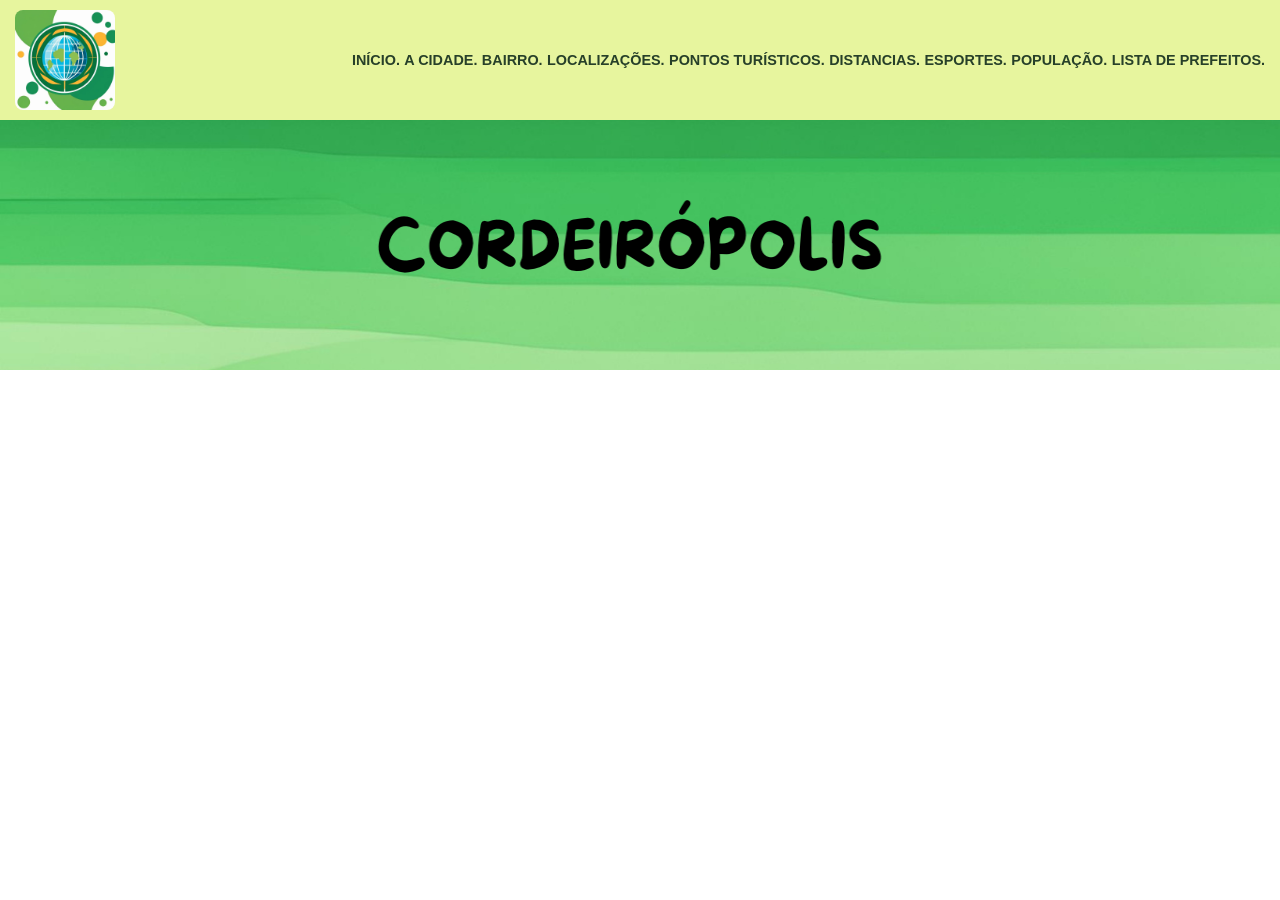
<file: site-cordeiropolis-main/index.html>
<!DOCTYPE html>
<html lang="en">

<head>
    <meta charset="UTF-8">
    <meta name="viewport" content="width=device-width, initial-scale=1.0">
    <title> Site de Cordeirópolis</title>
    <link rel="stylesheet" href="css/style.css">
</head>

<body>

  <header>
    <nav>
        <img src="imagens/logo do site.webp" alt=" logo da cidade">
        <span>
            <a href="index.html"> Início.</a>
            <a href="a-cidade.html"> A cidade.</a>
            <a href="bairros.html"> Bairro.</a>
            <a href="localizacao.html"> Localizações.</a>
            <a href="pontos-turisticos.html"> Pontos Turísticos.</a>
            <a href="distancias.html"> Distancias.</a>
            <a href="esportes.html"> Esportes.</a>
            <a href="populacao.html"> População.</a>
            <a href="lista-de-prefeitos.html"> Lista de Prefeitos.</a>
        </span>
    </nav>
    
   
</header>
<section class="imagem_destaque">
  <img src="imagens/CORDEIRÓPOLIS.png" alt=" imagem principal">
</section>






</body>

</html>
</file>
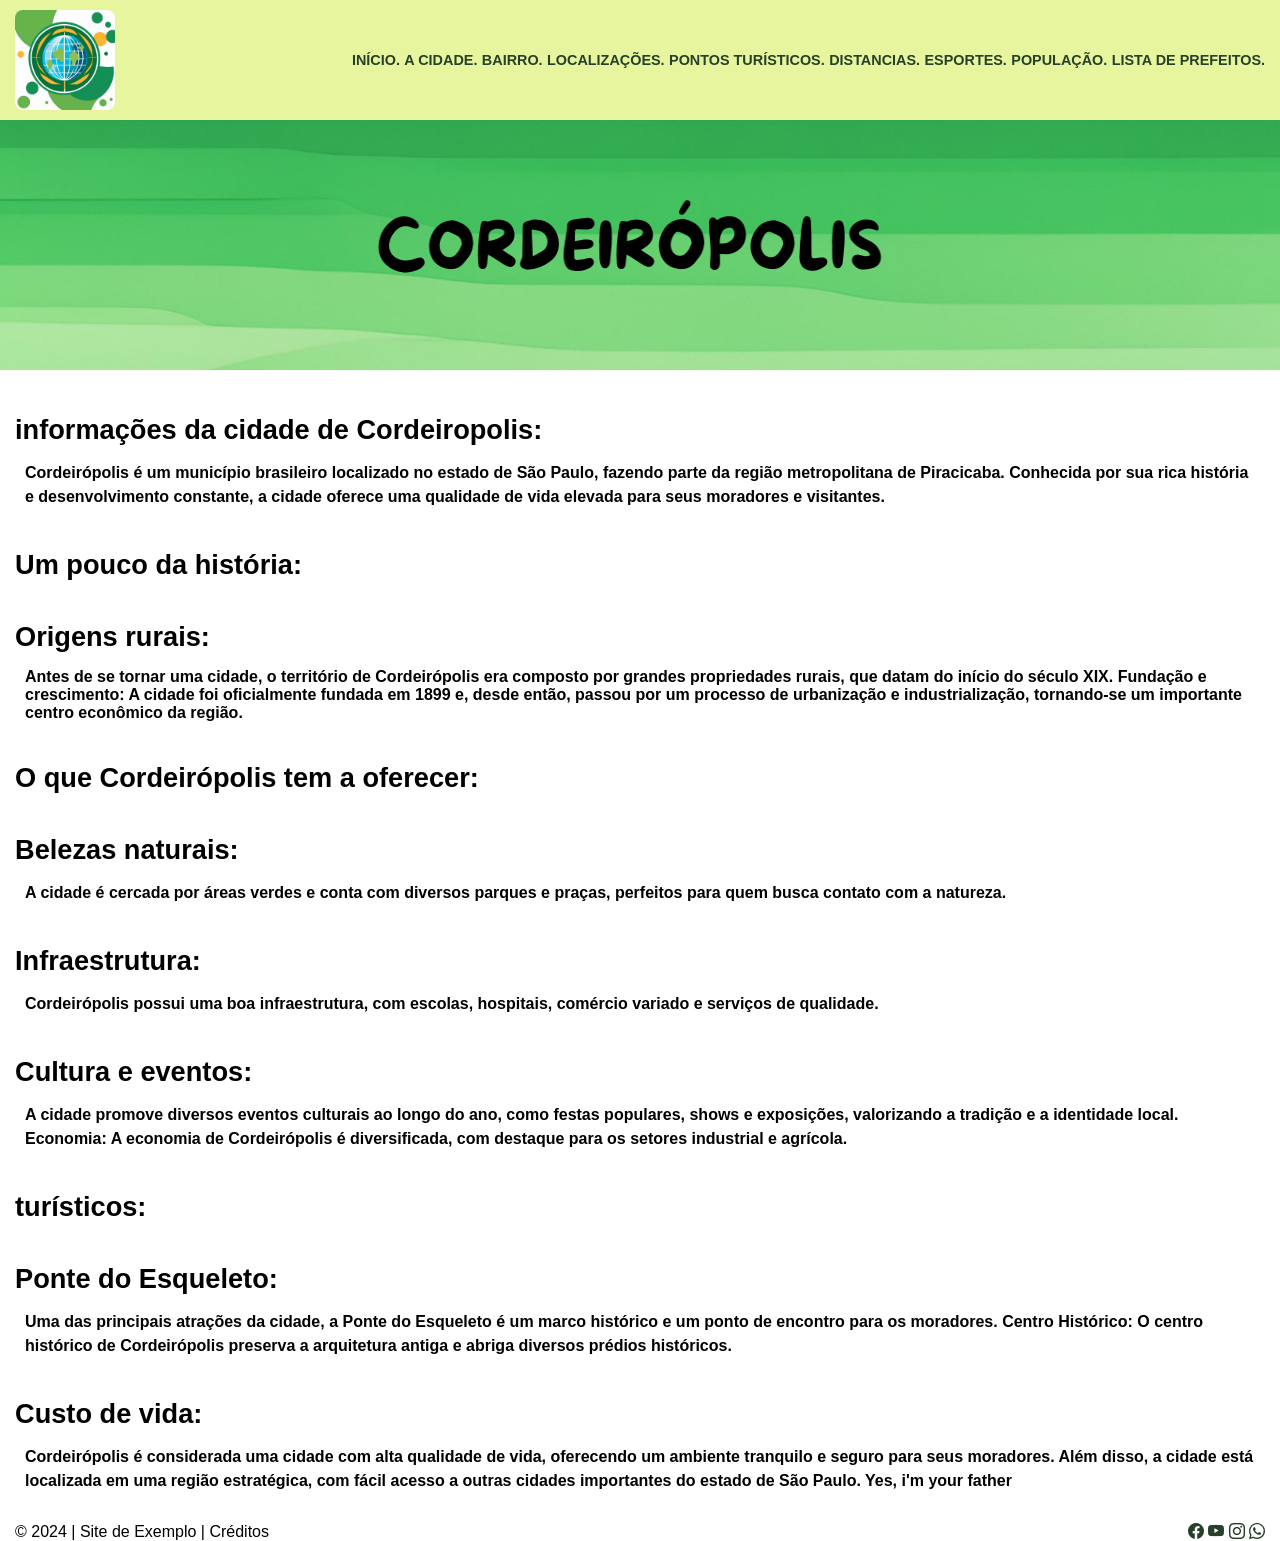
<file: a-cidade.html>
<!DOCTYPE html>
<html lang="en">

<head>
    <meta charset="UTF-8">
    <meta name="viewport" content="width=device-width, initial-scale=1.0">
    <title> Site de Cordeirópolis</title>
    <link rel="stylesheet" href="css/style.css">
</head>


<body>
    <header>
        <nav>
            <img src="imagens/logo do site.webp" alt=" logo da cidade">
            <span>
                <a href="index.html"> Início.</a>
                <a href="a-cidade.html"> A cidade.</a>
                <a href="bairros.html"> Bairro.</a>
                <a href="localizacao.html"> Localizações.</a>
                <a href="pontos-turisticos.html"> Pontos Turísticos.</a>
                <a href="distancias.html"> Distancias.</a>
                <a href="esportes.html"> Esportes.</a>
                <a href="populacao.html"> População.</a>
                <a href="lista-de-prefeitos.html"> Lista de Prefeitos.</a>
            </span>
        </nav>
    </header>

    <section class="imagem_destaque">
        <img src="imagens/CORDEIRÓPOLIS.png" alt=" imagem principal">
    </section>

    <section>

    <main>
        <div class="imformações_da_cidade">
            <div>
                <h2> informações da cidade de Cordeiropolis:</h2>
                <h3><p>Cordeirópolis é um município brasileiro localizado no estado de São Paulo, fazendo parte da região
                    metropolitana de Piracicaba. Conhecida por sua rica história e desenvolvimento constante, a cidade
                    oferece uma qualidade de vida elevada para seus moradores e visitantes.</h3>

                    <h2>Um pouco da história:</h2>

                    <h2>Origens rurais:</h2> 
                    <h3>Antes de se tornar uma cidade, o território de Cordeirópolis era composto por
                    grandes propriedades rurais, que datam do início do século XIX.
                    Fundação e crescimento: A cidade foi oficialmente fundada em 1899 e, desde então, passou por um
                    processo de urbanização e industrialização, tornando-se um importante centro econômico da região.</h3>
                    
                    <h2>O que Cordeirópolis tem a oferecer:</h2>

                    <h2>Belezas naturais:</h2> 
                    <h3><p>A cidade é cercada por áreas verdes e conta com diversos parques e praças,
                    perfeitos para quem busca contato com a natureza.</p></h3>
                    
                    
                    <h2>Infraestrutura:</h2> 
                    <h3><p>Cordeirópolis possui uma boa infraestrutura, com escolas, hospitais, comércio
                    variado e serviços de qualidade.</p></h3>
                    
                    <h2>Cultura e eventos:</h2> 
                    
                    <h3><p>A cidade promove diversos eventos culturais ao longo do ano, como festas
                    populares, shows e exposições, valorizando a tradição e a identidade local.
                    Economia: A economia de Cordeirópolis é diversificada, com destaque para os setores industrial e
                    agrícola.</p></h3>
                    
                    <h2> turísticos:</h2>

                    <h2>Ponte do Esqueleto:</h2> 
                    <h3><p>Uma das principais atrações da cidade, a Ponte do Esqueleto é um marco histórico
                    e um ponto de encontro para os moradores.
                    Centro Histórico: O centro histórico de Cordeirópolis preserva a arquitetura antiga e abriga
                    diversos prédios históricos.</p></h3>
                    
                    <h2>Custo de vida:</h2>

                    <h3><p>Cordeirópolis é considerada uma cidade com alta qualidade de vida, oferecendo um ambiente tranquilo
                    e seguro para seus moradores. Além disso, a cidade está localizada em uma região estratégica, com
                    fácil acesso a outras cidades importantes do estado de São Paulo. Yes, i'm your father</p></h3>
            </div>

        </div>


    </main>


    <footer>
        <div>
            &copy; 2024 | Site de Exemplo | Créditos
        </div>
        <div>
            <a href="https://facebook.com" target="_blank"><i class="bi bi-facebook"></i></a>
            <a href="http://youtube.com" target="_blank"><i class="bi bi-youtube"></i></a>
            <a href="https://instagram.com" target="_blank"><i class="bi bi-instagram"></i></a>
            <a href="https://whatsapp.com" target="_blank"><i class="bi bi-whatsapp"></i></a>
        </div>
    </footer>


</body>

</html>
</file>
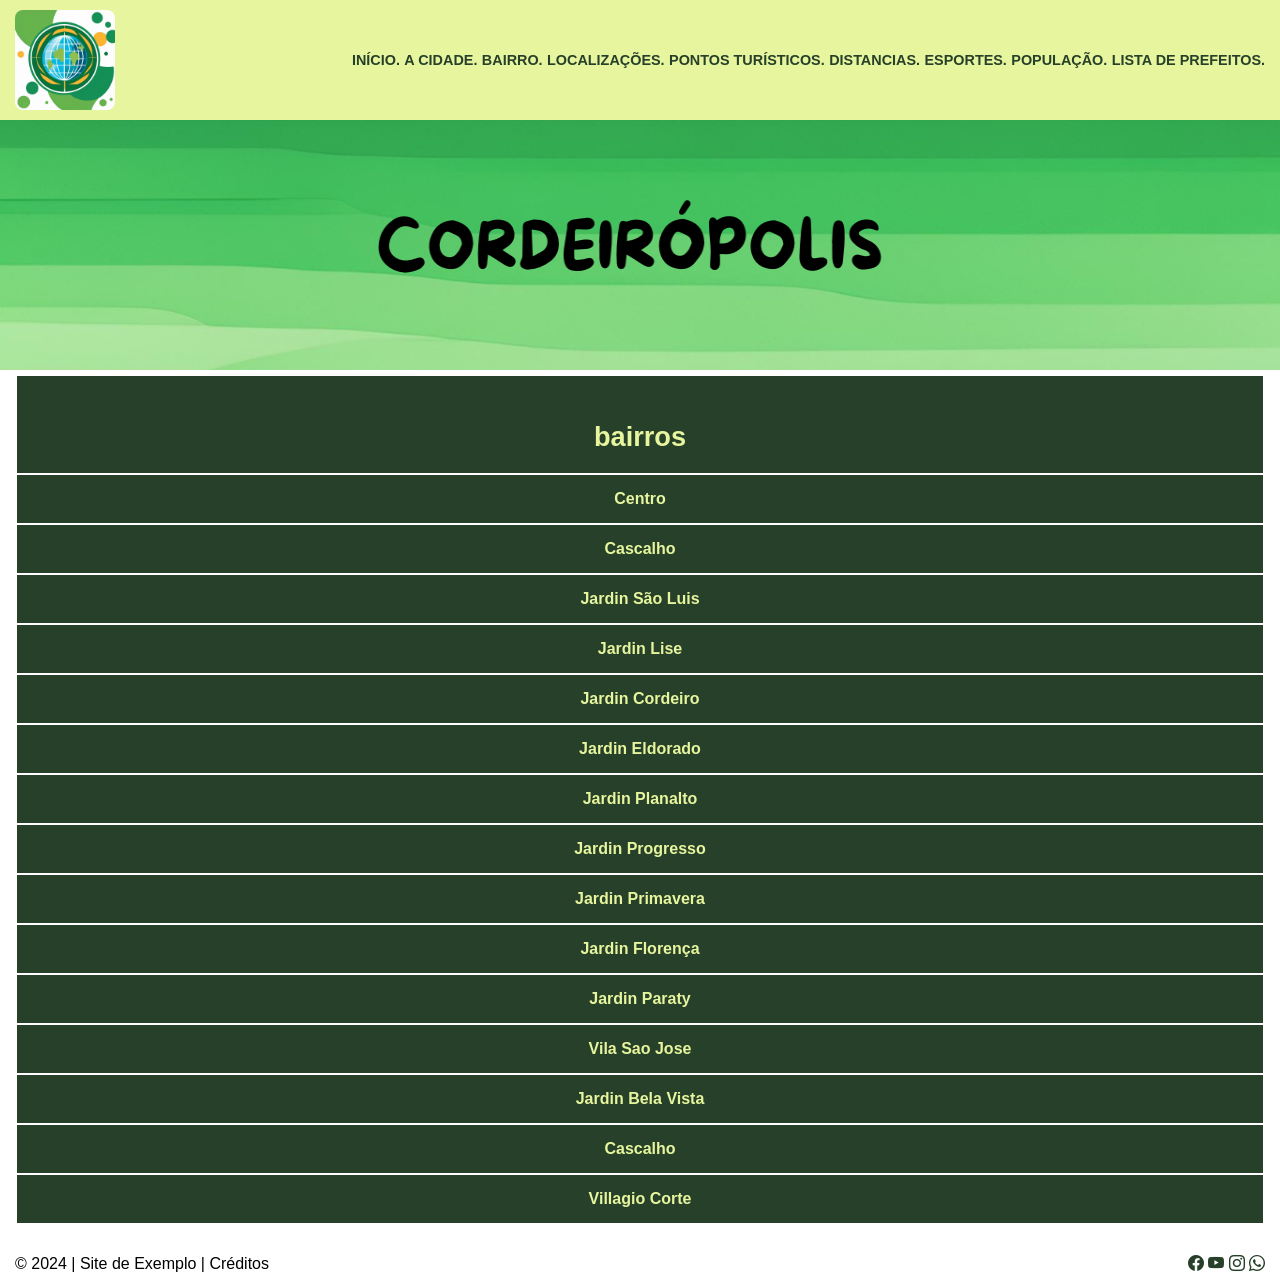
<file: bairros.html>
<!DOCTYPE html>
<html lang="en">

<head>
    <meta charset="UTF-8">
    <meta name="viewport" content="width=device-width, initial-scale=1.0">
    <title> Site de Cordeirópolis</title>
    <link rel="stylesheet" href="css/style.css">
</head>


<body>
    <header>
        <nav>
            <img src="imagens/logo do site.webp" alt=" logo da cidade">
            <span>
                <a href="index.html"> Início.</a>
                <a href="a-cidade.html"> A cidade.</a>
                <a href="bairros.html"> Bairro.</a>
                <a href="localizacao.html"> Localizações.</a>
                <a href="pontos-turisticos.html"> Pontos Turísticos.</a>
                <a href="distancias.html"> Distancias.</a>
                <a href="esportes.html"> Esportes.</a>
                <a href="populacao.html"> População.</a>
                <a href="lista-de-prefeitos.html"> Lista de Prefeitos.</a>
            </span>
        </nav>
    </header>

    <section class="imagem_destaque">
        <img src="imagens/CORDEIRÓPOLIS.png" alt=" imagem principal">
    </section>

    <main>
        <div class="imformações_dos_bairros">
            <div>
                <table class="tabela de bairros">
                    <tr>
                        <th><h2>bairros</h2></th>
                    </tr>
                    <tr>
                        <th><h3>Centro</h3></th>
                    </tr>
                    <tr>
                        <th><h3>Cascalho</h3></th>
                    </tr>
                    <tr>
                        <th><h3>Jardin São Luis</h3></th>
                    </tr>
                    <tr>
                        <th><h3>Jardin Lise</h3></th>
                    </tr>
                    <tr>
                        <th><h3>Jardin Cordeiro</h3></th>
                    </tr>
                    <tr>
                        <th><h3>Jardin Eldorado</h3></th>
                    </tr>
                    <tr>
                        <th><h3>Jardin Planalto</h3></th>
                    </tr>
                    <tr>
                        <th><h3>Jardin Progresso</h3></th>
                    </tr>
                    <tr>
                        <th><h3>Jardin Primavera</h3></th>
                    </tr>
                    <tr>
                        <th><h3>Jardin Florença</h3></th>
                    </tr>
                    <tr>
                        <th><h3>Jardin Paraty</h3></th>
                    </tr>
                    <tr>
                        <th><h3>Vila Sao Jose</h3></th>
                    </tr>
                    <tr>
                        <th><h3>Jardin Bela Vista</h3></th>
                    </tr>
                    <tr>
                        <th><h3>Cascalho</h3></th>
                    </tr>
                    <tr>
                        <th><h3>Villagio Corte</h3></th>
                    </tr>

                </table>
            </div>


    </main>


    <footer>
        <div>
            &copy; 2024 | Site de Exemplo | Créditos
        </div>
        <div>
            <a href="https://facebook.com" target="_blank"><i class="bi bi-facebook"></i></a>
            <a href="http://youtube.com" target="_blank"><i class="bi bi-youtube"></i></a>
            <a href="https://instagram.com" target="_blank"><i class="bi bi-instagram"></i></a>
            <a href="https://whatsapp.com" target="_blank"><i class="bi bi-whatsapp"></i></a>
        </div>
    </footer>


</body>

</html>
</file>
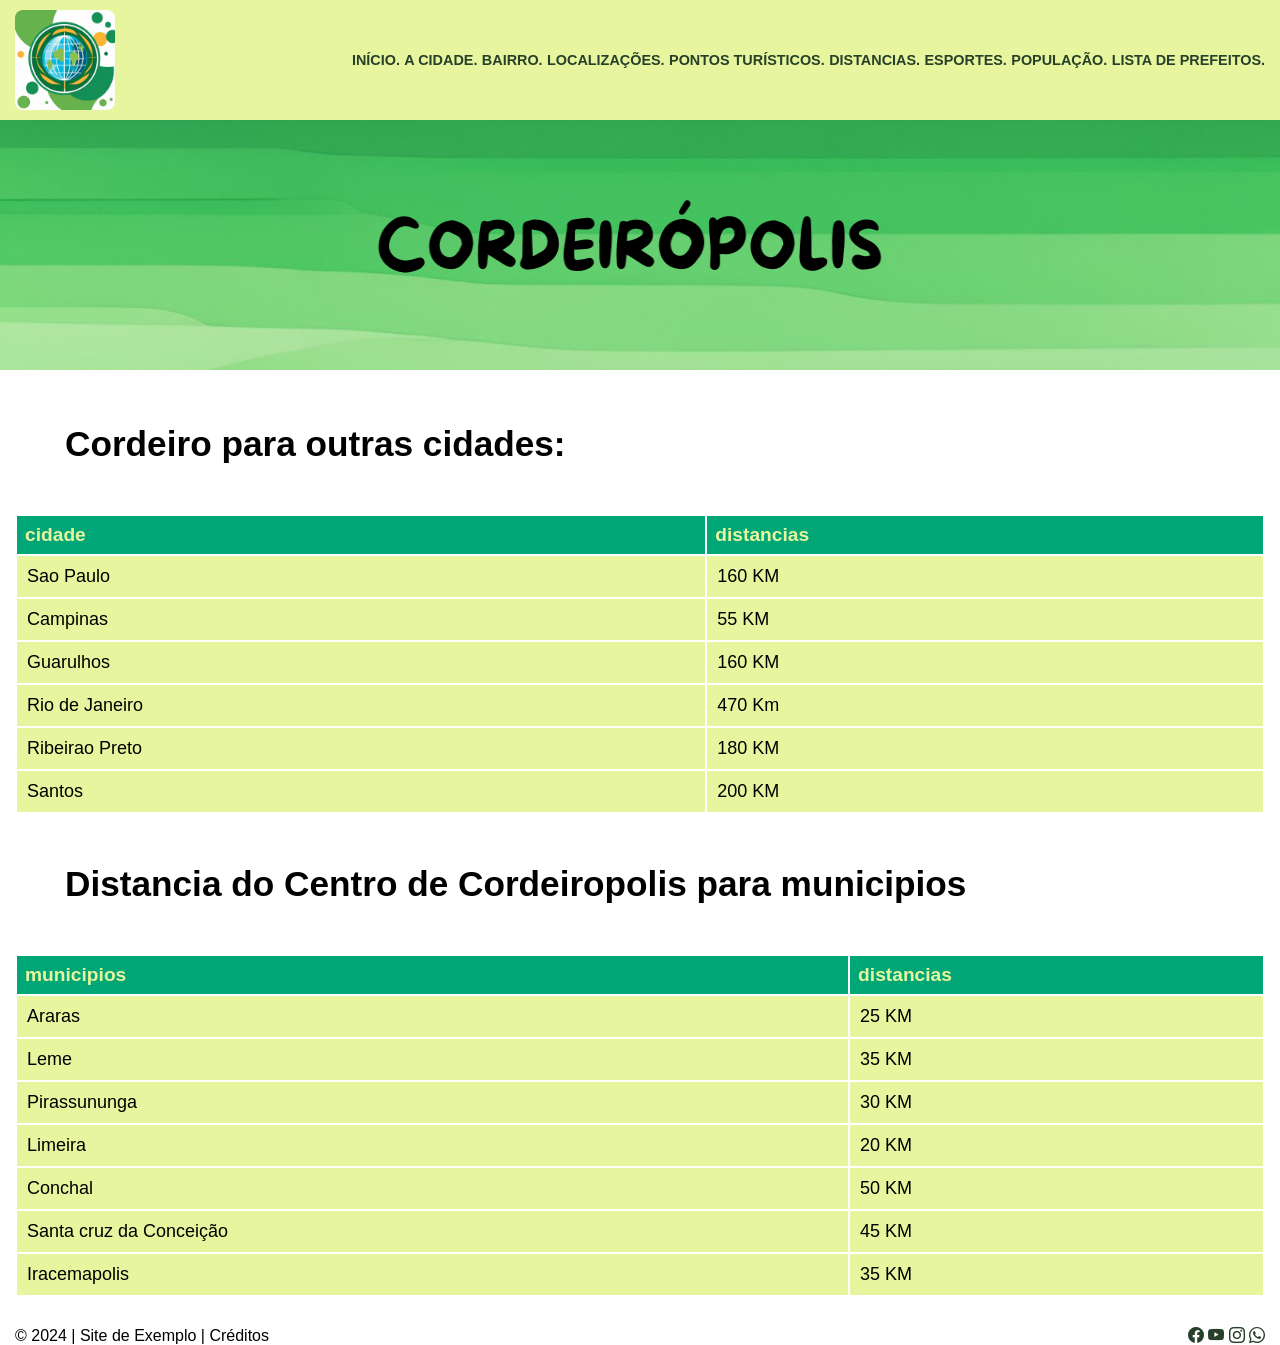
<file: distancias.html>
<!DOCTYPE html>
<html lang="pt-br">

<head>
    <meta charset="UTF-8">
    <meta name="viewport" content="width=device-width, initial-scale=1.0">
    <title> Site de Cordeirópolis</title>
    <link rel="stylesheet" href="css/style.css">
</head>


<body>
    <header>
        <nav>
            <img src="imagens/logo do site.webp" alt=" logo da cidade">
            <span>
                <a href="index.html"> Início.</a>
                <a href="a-cidade.html"> A cidade.</a>
                <a href="bairros.html"> Bairro.</a>
                <a href="localizacao.html"> Localizações.</a>
                <a href="pontos-turisticos.html"> Pontos Turísticos.</a>
                <a href="distancias.html"> Distancias.</a>
                <a href="esportes.html"> Esportes.</a>
                <a href="populacao.html"> População.</a>
                <a href="lista-de-prefeitos.html"> Lista de Prefeitos.</a>
            </span>
        </nav>
    </header>

    <section class="imagem_destaque">
        <img src="imagens/CORDEIRÓPOLIS.png" alt=" imagem principal">
    </section>

    <section>
        <article>
            <h1>Cordeiro para outras cidades:</h1>
            <table class="tabela_cidades">
                <tr>
                    <th>cidade</th>
                    <th>distancias</th>
                </tr>
                <tr>
                    <td>Sao Paulo</td>
                    <td>160 KM</td>
                </tr>
                <tr>
                    <td>Campinas</td>
                    <td>55 KM</td>
                </tr>
                <tr>
                    <td>Guarulhos</td>
                    <td>160 KM</td>
                </tr>
                <tr>
                    <td>Rio de Janeiro</td>
                    <td>470 Km</td>
                </tr>
                <tr>
                    <td>Ribeirao Preto</td>
                    <td>180 KM</td>
                </tr>
                <tr>
                    <td>Santos</td>
                    <td>200 KM</td>
                </tr>
            </table>
            
            <h1 class="Titulo"> Distancia do Centro de Cordeiropolis para municipios</h1>
            
            <table class="tabela_municipios">
                <tr>
                    <th>municipios</th>
                    <th>distancias</th>
                </tr>
                <tr>
                    <td>Araras</td>
                    <td>25 KM</td>
                </tr>
                <tr>
                    <td>Leme</td>
                    <td>35 KM</td>
                </tr>
                <tr>
                    <td>Pirassununga</td>
                    <td>30 KM</td>
                </tr>
                <tr>
                    <td>Limeira</td>
                    <td>20 KM</td>
                </tr>
                <tr>
                    <td>Conchal</td>
                    <td>50 KM</td>
                </tr>
                <tr>
                    <td>Santa cruz da Conceição</td>
                    <td>45 KM</td>
                </tr>
                <tr>
                    <td>Iracemapolis</td>
                    <td>35 KM</td>
                </tr>
            </table>
       </article>

    </section>
<footer>
    <div>
        &copy; 2024 | Site de Exemplo | Créditos
    </div>
    <div>
        <a href="https://facebook.com" target="_blank"><i class="bi bi-facebook"></i></a>
        <a href="http://youtube.com" target="_blank"><i class="bi bi-youtube"></i></a>
        <a href="https://instagram.com" target="_blank"><i class="bi bi-instagram"></i></a>
        <a href="https://whatsapp.com" target="_blank"><i class="bi bi-whatsapp"></i></a>
    </div>
</footer>


</body>

</html>
</file>
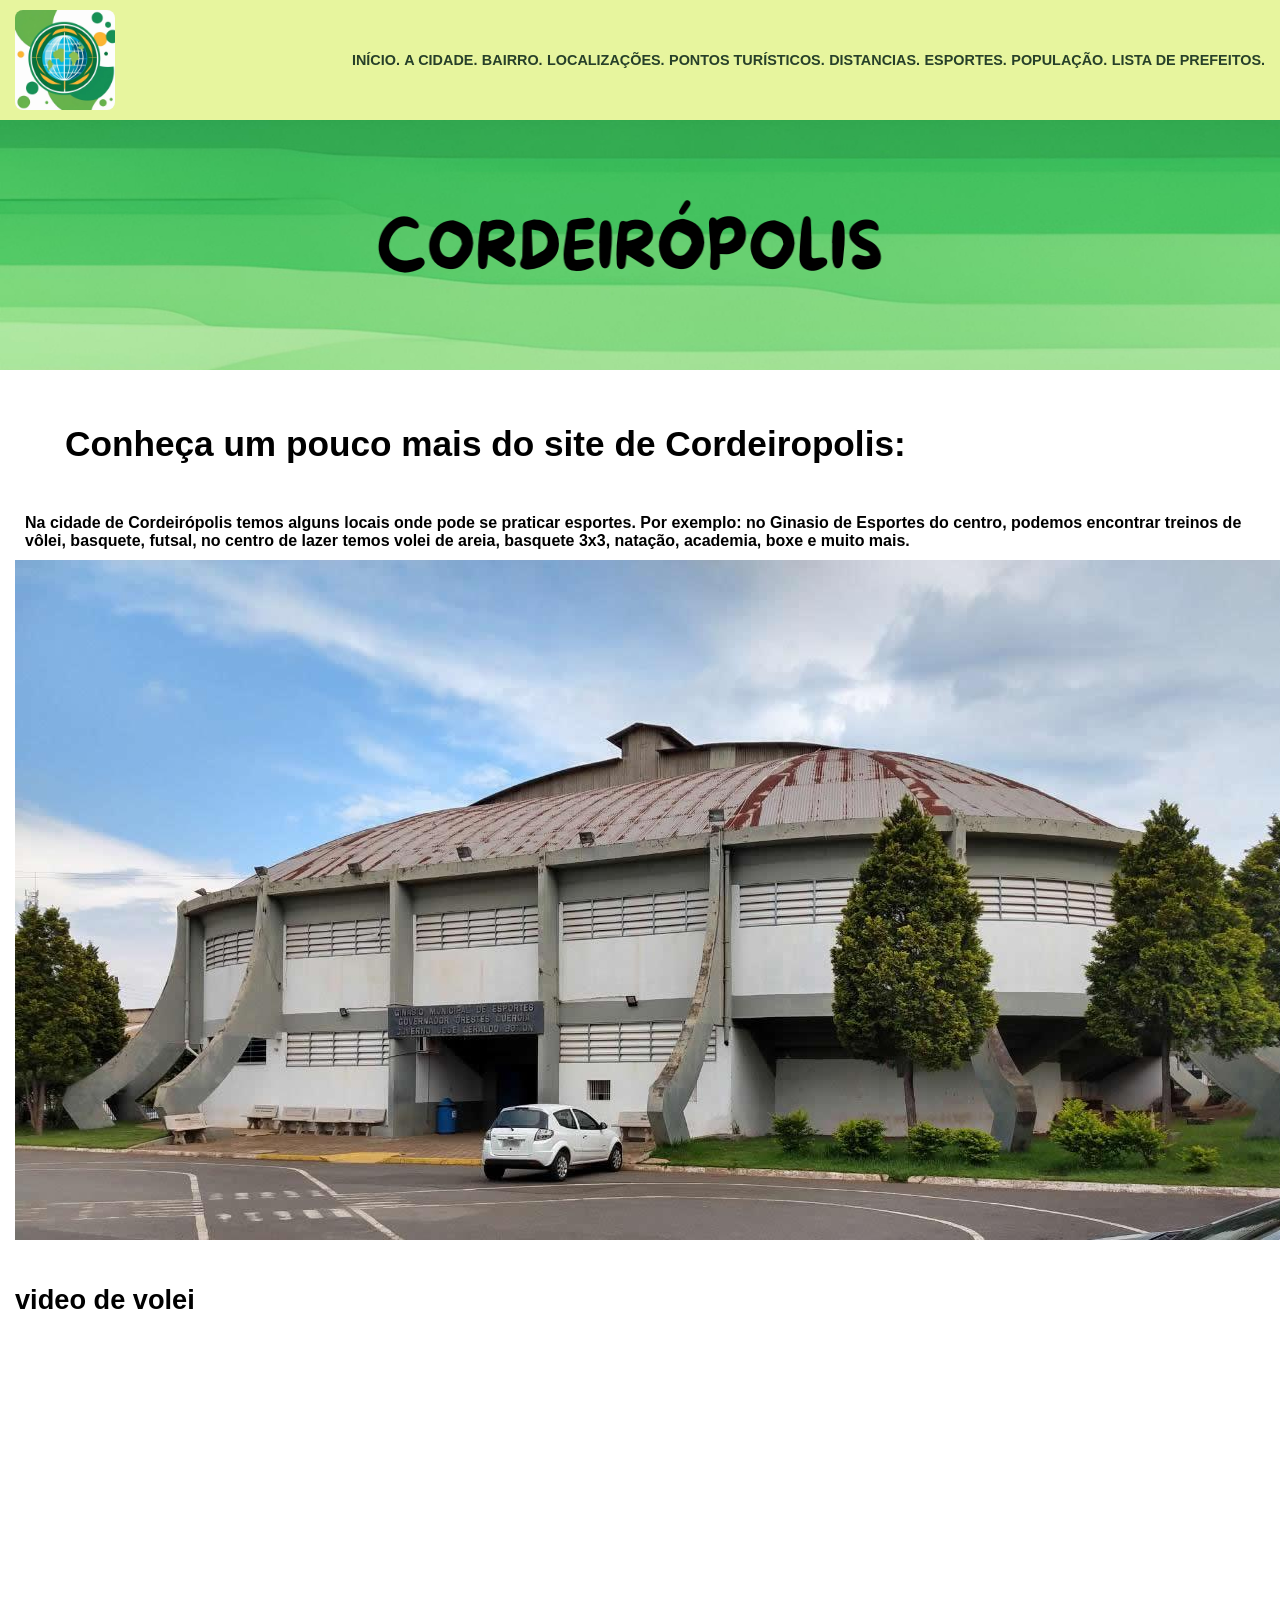
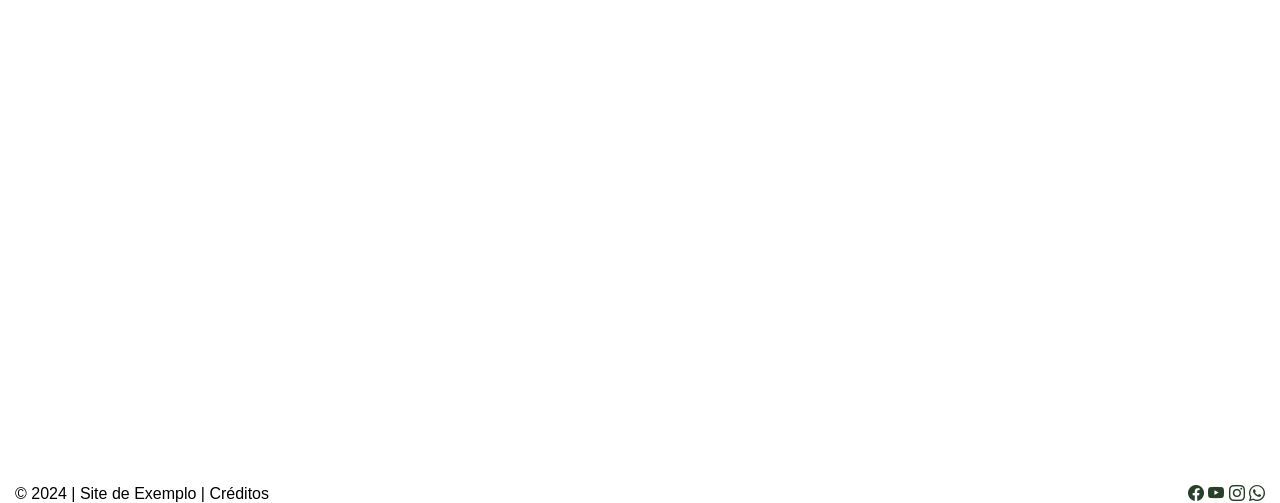
<file: esportes.html>
<!DOCTYPE html>
<html lang="en">

<head>
    <meta charset="UTF-8">
    <meta name="viewport" content="width=device-width, initial-scale=1.0">
    <title> Site de Cordeirópolis</title>
    <link rel="stylesheet" href="css/style.css">
</head>


<body>
    <header>
        <nav>
            <img src="imagens/logo do site.webp" alt=" logo da cidade">
            <span>
                <a href="index.html"> Início.</a>
                <a href="a-cidade.html"> A cidade.</a>
                <a href="bairros.html"> Bairro.</a>
                <a href="localizacao.html"> Localizações.</a>
                <a href="pontos-turisticos.html"> Pontos Turísticos.</a>
                <a href="distancias.html"> Distancias.</a>
                <a href="esportes.html"> Esportes.</a>
                <a href="populacao.html"> População.</a>
                <a href="lista-de-prefeitos.html"> Lista de Prefeitos.</a>
            </span>
        </nav>
    </header>

    <section class="imagem_destaque">
        <img src="imagens/CORDEIRÓPOLIS.png" alt=" imagem principal">
    </section>

    <main>
        <div class="imagem_esportes">
            <div>
                <h1> Conheça um pouco mais do site de Cordeiropolis:</h1>
                <p>
                <h3>Na cidade de Cordeirópolis temos alguns locais onde pode se praticar esportes. Por exemplo: no
                    Ginasio de Esportes do centro, podemos encontrar treinos de vôlei, basquete, futsal, no centro de
                    lazer temos volei de areia, basquete 3x3, natação, academia, boxe e muito mais.</h3>
                </p>
                <img src="imagens/ginasio.jpg">
            </div>
            <section>
                <h2>video de volei</h2>
                <iframe width="1280" height="720" src="https://www.youtube.com/embed/Wllr3iPnIfg"
                    title="Long Beach VS Menlo: Men’s Volleyball Exhibition Match" frameborder="0"
                    allow="accelerometer; autoplay; clipboard-write; encrypted-media; gyroscope; picture-in-picture; web-share"
                    referrerpolicy="strict-origin-when-cross-origin" allowfullscreen></iframe>
            </section>


    </main>


    <footer>
        <div>
            &copy; 2024 | Site de Exemplo | Créditos
        </div>
        <div>
            <a href="https://facebook.com" target="_blank"><i class="bi bi-facebook"></i></a>
            <a href="http://youtube.com" target="_blank"><i class="bi bi-youtube"></i></a>
            <a href="https://instagram.com" target="_blank"><i class="bi bi-instagram"></i></a>
            <a href="https://whatsapp.com" target="_blank"><i class="bi bi-whatsapp"></i></a>
        </div>
    </footer>


</body>

</html>
</file>
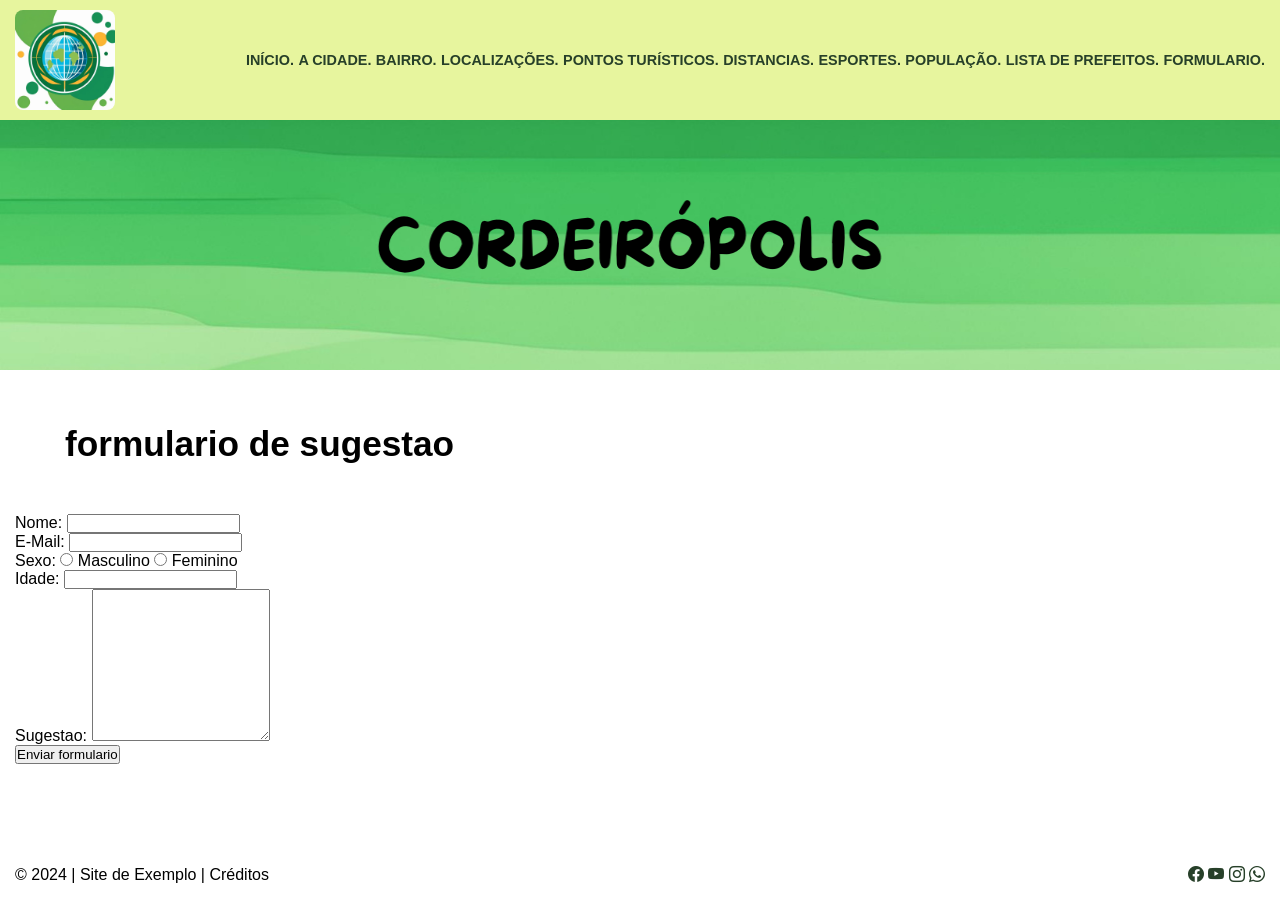
<file: formulario.html>
<!DOCTYPE html>
<html lang="en">

<head>
    <meta charset="UTF-8">
    <meta name="viewport" content="width=device-width, initial-scale=1.0">
    <title> Site de Cordeirópolis</title>
    <link rel="stylesheet" href="css/style.css">
</head>


<body>
    <header>
        <nav>
            <img src="imagens/logo do site.webp" alt=" logo da cidade">
            <span>
                <a href="index.html"> Início.</a>
                <a href="a-cidade.html"> A cidade.</a>
                <a href="bairros.html"> Bairro.</a>
                <a href="localizacao.html"> Localizações.</a>
                <a href="pontos-turisticos.html"> Pontos Turísticos.</a>
                <a href="distancias.html"> Distancias.</a>
                <a href="esportes.html"> Esportes.</a>
                <a href="populacao.html"> População.</a>
                <a href="lista-de-prefeitos.html"> Lista de Prefeitos.</a>
                <a href="formulario.html"> Formulario.</a>
            </span>
        </nav>
    </header>

    <section class="imagem_destaque">
        <img src="imagens/CORDEIRÓPOLIS.png" alt=" imagem principal">
    </section>

    <main>
        <div class="informações_de_formulario">
            <div>
                <h1> formulario de sugestao</h1>
                <section class="formulario">
                    <form  id="formulario" action="enviacontato.php" method="post">
                        <div>
                            <label for="">Nome:</label>
                            <input type="text" id="nome" name="nome" required>
                        </div>
                        <div>
                            <label for="">E-Mail:</label>
                            <input type="email" id="email" name="email" required>
                        </div>
                        <div>
                            <label for="">Sexo:</label>
                            <input type="radio" id="masculino" name="sexo" value="masc"> Masculino
                            <input type="radio" id="feminino" name="sexo" value="fem"> Feminino
                        </div>
                        <div>
                            <label for="">Idade:</label>
                            <input type="text" id="idade" name="idade">
                            </select>
                        </div>
                        <div class="sugestao">
                            <label for="">Sugestao:</label>
                            <textarea name="sugestao" id="sugestao" rows="10"></textarea>
                        </div>
                        <div>
                            <input type="submit" name="enviar" id="enviar" value="Enviar formulario">
                        </div>
        
        
        
                        <br><br><br><br>
                    </form>
                </section>
                
            </div>


    </main>


    <footer>
        <div>
            &copy; 2024 | Site de Exemplo | Créditos
        </div>
        <div>
            <a href="https://facebook.com" target="_blank"><i class="bi bi-facebook"></i></a>
            <a href="http://youtube.com" target="_blank"><i class="bi bi-youtube"></i></a>
            <a href="https://instagram.com" target="_blank"><i class="bi bi-instagram"></i></a>
            <a href="https://whatsapp.com" target="_blank"><i class="bi bi-whatsapp"></i></a>
        </div>
    </footer>


</body>

</html>
</file>
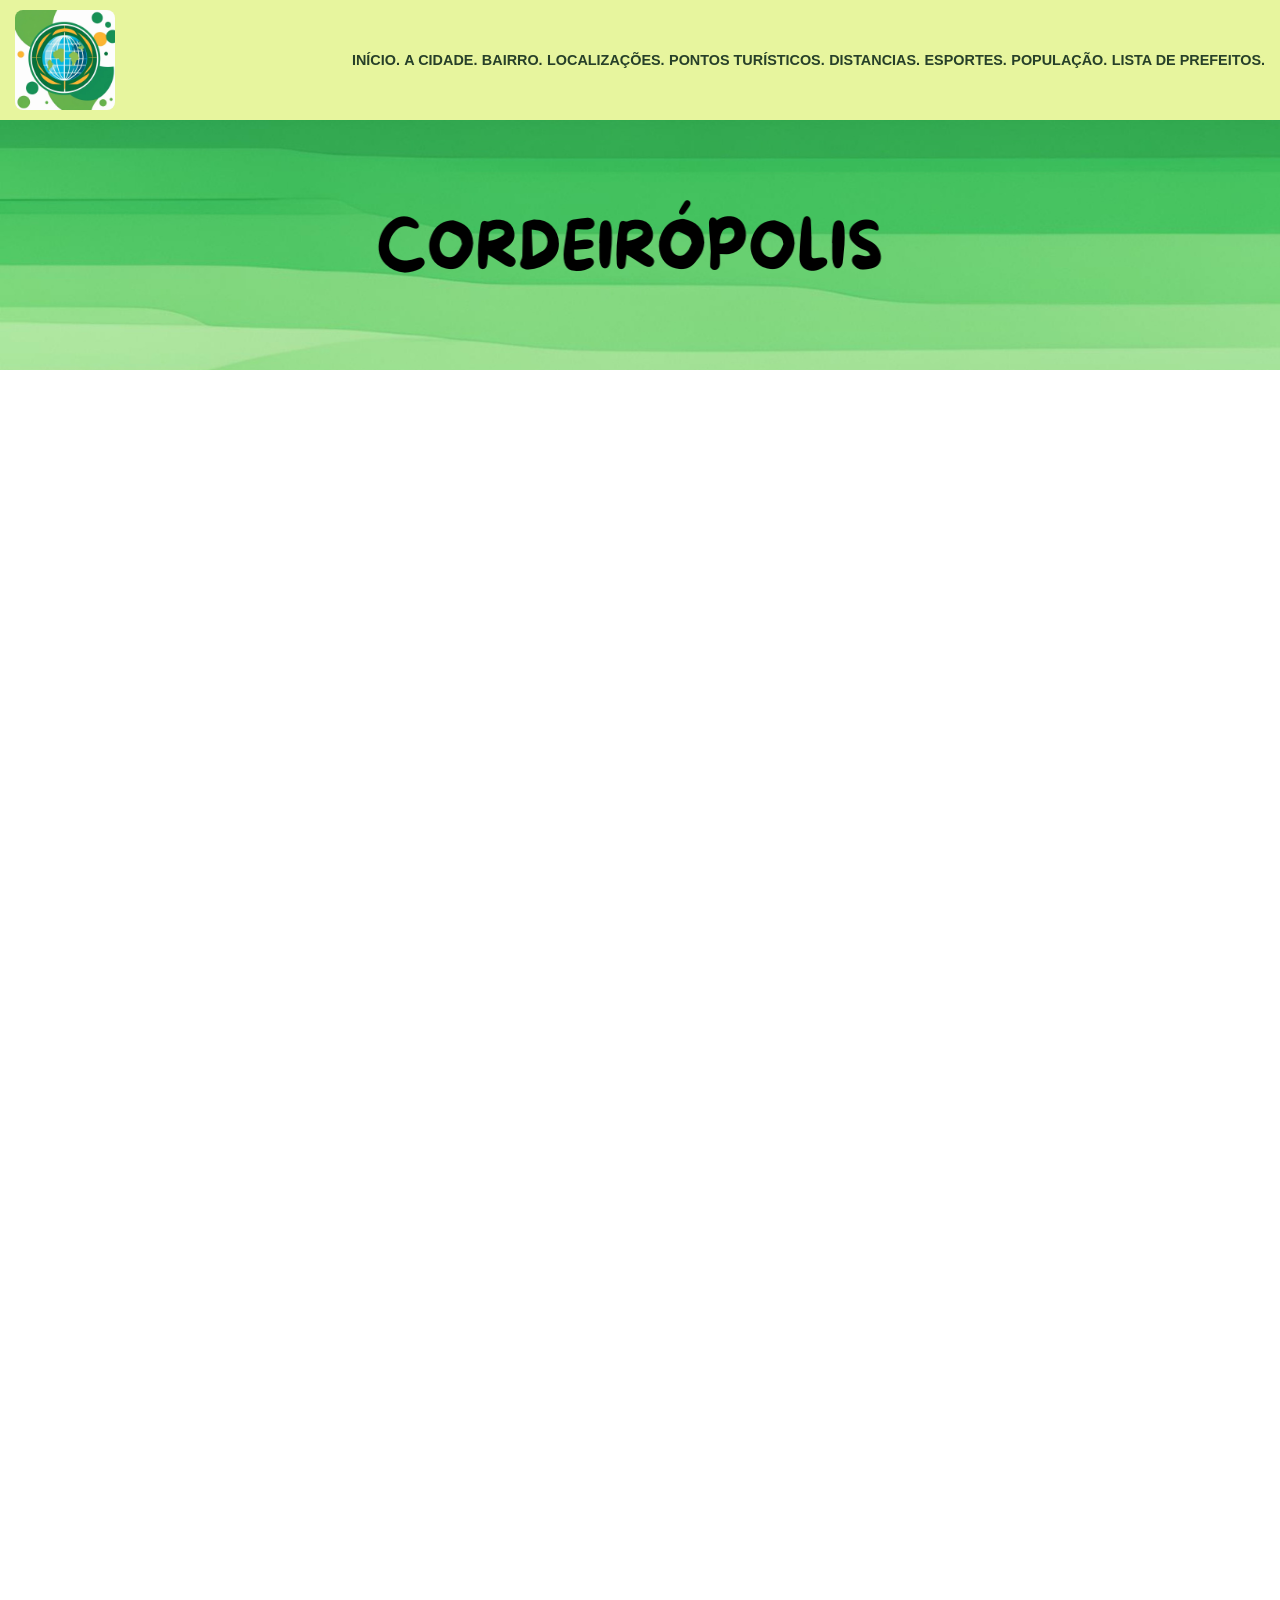
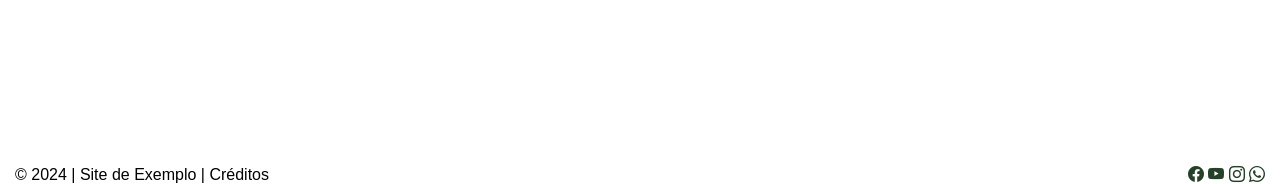
<file: localizacao.html>
<!DOCTYPE html>
<html lang="en">

<head>
    <meta charset="UTF-8">
    <meta name="viewport" content="width=device-width, initial-scale=1.0">
    <title> Site de Cordeirópolis</title>
    <link rel="stylesheet" href="css/style.css">
</head>


<body>
    <header>
        <nav>
            <img src="imagens/logo do site.webp" alt=" logo da cidade">
            <span>
                <a href="index.html"> Início.</a>
                <a href="a-cidade.html"> A cidade.</a>
                <a href="bairros.html"> Bairro.</a>
                <a href="localizacao.html"> Localizações.</a>
                <a href="pontos-turisticos.html"> Pontos Turísticos.</a>
                <a href="distancias.html"> Distancias.</a>
                <a href="esportes.html"> Esportes.</a>
                <a href="populacao.html"> População.</a>
                <a href="lista-de-prefeitos.html"> Lista de Prefeitos.</a>
            </span>
        </nav>
    </header>

    <section class="imagem_destaque">
        <img src="imagens/CORDEIRÓPOLIS.png" alt=" imagem principal">
    </section>

    <main>
        <div class="imformações_de_index">
            <div>
                <section class="mapa">
                    <iframe
                        src="https://www.google.com/maps/embed?pb=!1m18!1m12!1m3!1d117974.55980307944!2d-47.553728786893835!3d-22.477717635501712!2m3!1f0!2f0!3f0!3m2!1i1024!2i768!4f13.1!3m3!1m2!1s0x94c87ec48be408b1%3A0x9a0289402eb12312!2sCordeir%C3%B3polis%2C%20SP%2C%2013490-000!5e0!3m2!1spt-BR!2sbr!4v1732554737621!5m2!1spt-BR!2sbr"
                        width="100%" height="450" style="border:0;" allowfullscreen="" loading="lazy"
                        referrerpolicy="no-referrer-when-downgrade"></iframe>
                    </iframe>
                </section>
                <section class="mapa">
                    <iframe
                        src="https://www.google.com/maps/embed?pb=!1m18!1m12!1m3!1d24800.311703234005!2d-47.45559962411493!3d-22.482096939715166!2m3!1f0!2f0!3f0!3m2!1i1024!2i768!4f13.1!3m3!1m2!1s0x94c87ec48be408b1%3A0x9a0289402eb12312!2sCordeir%C3%B3polis%2C%20SP%2C%2013490-000!5e0!3m2!1spt-BR!2sbr!4v1732555286209!5m2!1spt-BR!2sbr"
                        width="100%" height="450" style="border:0;" allowfullscreen="" loading="lazy"
                        referrerpolicy="no-referrer-when-downgrade"></iframe>
                    <section class="mapa">
                        <iframe
                            src="https://www.google.com/maps/embed?pb=!4v1732555045503!6m8!1m7!1s2oYX--_2XOLWOj_JHpgpxw!2m2!1d-22.48860656550085!2d-47.45889168964528!3f275.51927911367636!4f3.8045649939464!5f0.4368059796527591"
                            width="100%" height="450" style="border:0;" allowfullscreen="" loading="lazy"
                            referrerpolicy="no-referrer-when-downgrade"></iframe>
                        </iframe>
                    </section>
            </div>


    </main>


    <footer>
        <div>
            &copy; 2024 | Site de Exemplo | Créditos
        </div>
        <div>
            <a href="https://facebook.com" target="_blank"><i class="bi bi-facebook"></i></a>
            <a href="http://youtube.com" target="_blank"><i class="bi bi-youtube"></i></a>
            <a href="https://instagram.com" target="_blank"><i class="bi bi-instagram"></i></a>
            <a href="https://whatsapp.com" target="_blank"><i class="bi bi-whatsapp"></i></a>
        </div>
    </footer>


</body>

</html>
</file>
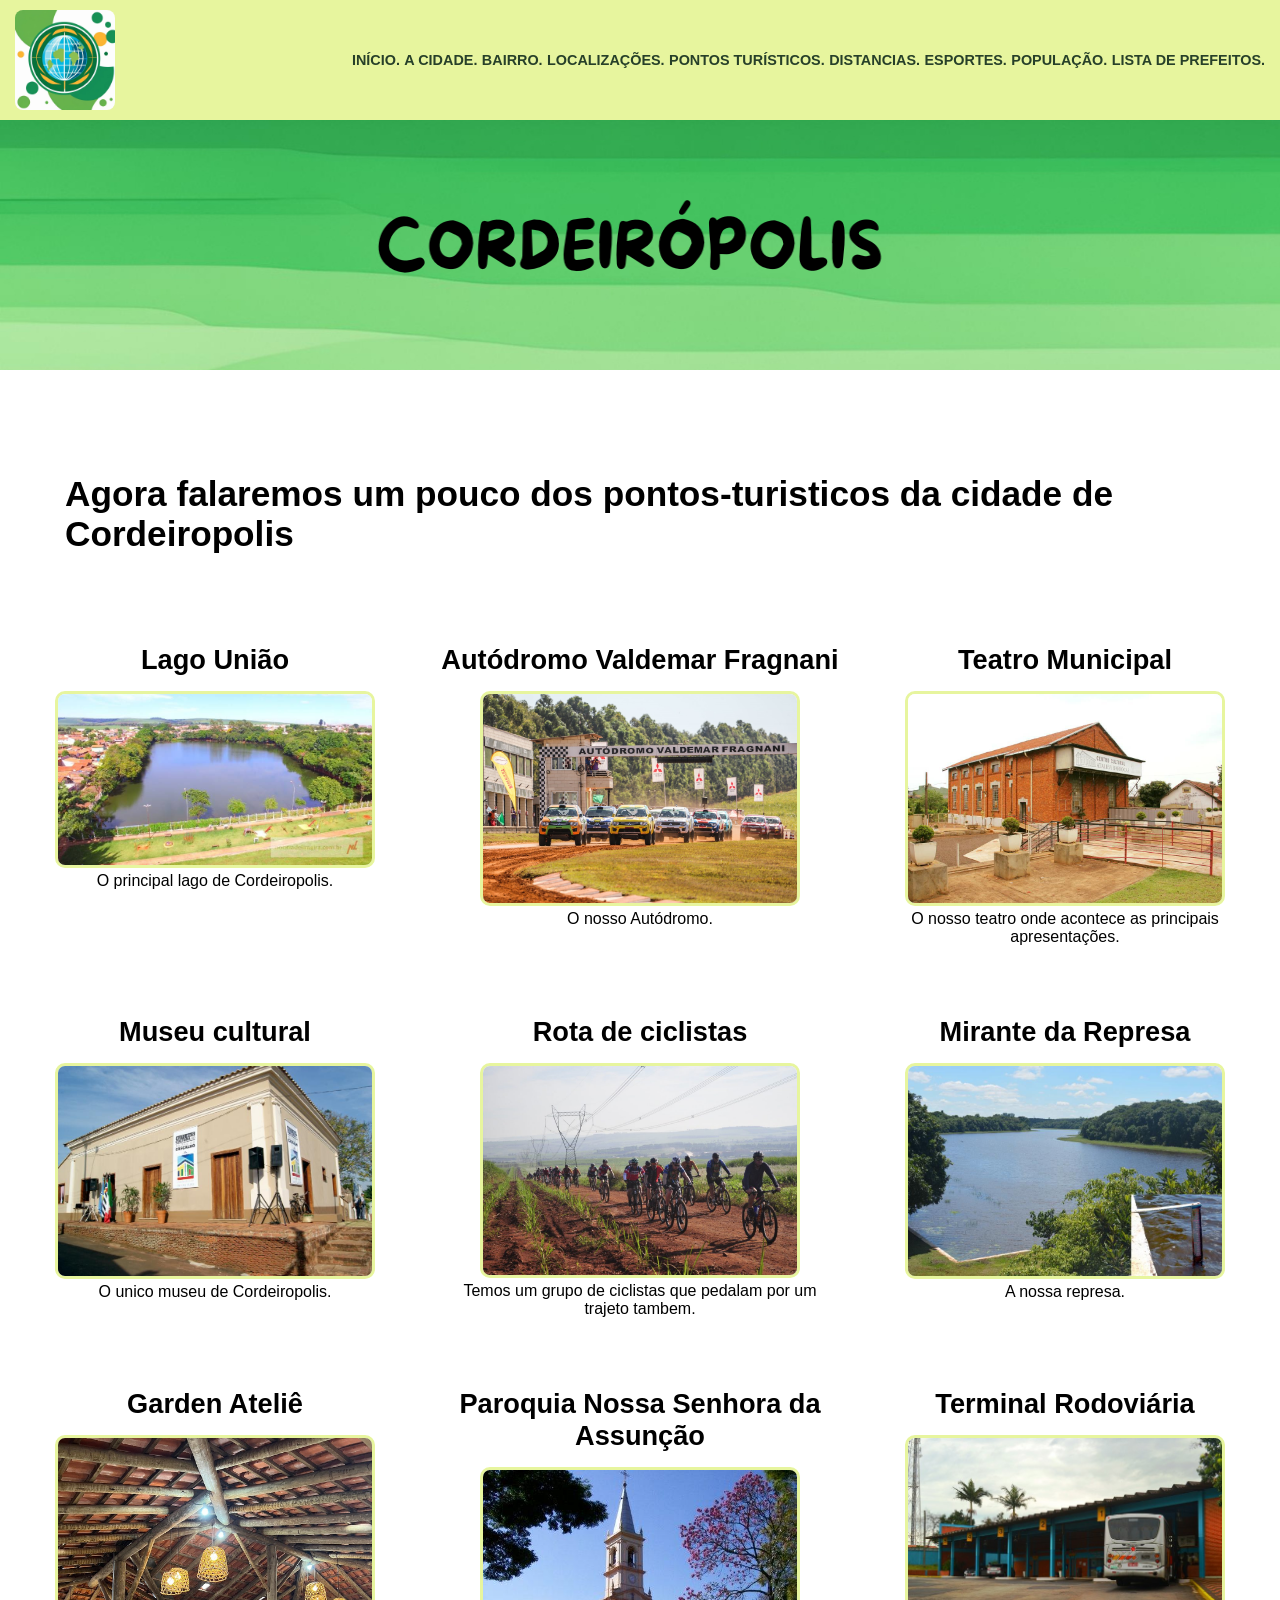
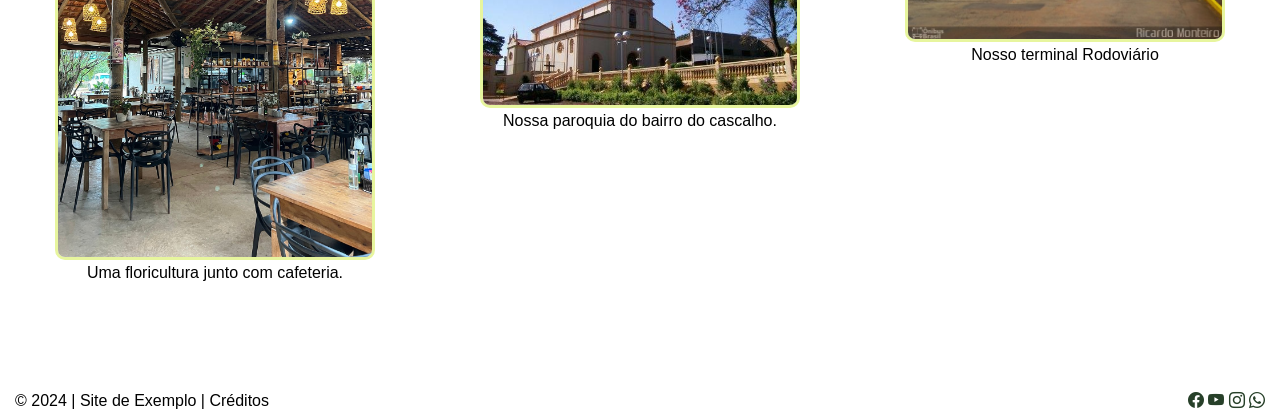
<file: pontos-turisticos.html>
<!DOCTYPE html>
<html lang="en">

<head>
    <meta charset="UTF-8">
    <meta name="viewport" content="width=device-width, initial-scale=1.0">
    <title> Site de Cordeirópolis</title>
    <link rel="stylesheet" href="css/style.css">
</head>


<body>
    <header>
        <nav>
            <img src="imagens/logo do site.webp" alt=" logo da cidade">
            <span>
                <a href="index.html"> Início.</a>
                <a href="a-cidade.html"> A cidade.</a>
                <a href="bairros.html"> Bairro.</a>
                <a href="localizacao.html"> Localizações.</a>
                <a href="pontos-turisticos.html"> Pontos Turísticos.</a>
                <a href="distancias.html"> Distancias.</a>
                <a href="esportes.html"> Esportes.</a>
                <a href="populacao.html"> População.</a>
                <a href="lista-de-prefeitos.html"> Lista de Prefeitos.</a>
            </span>
        </nav>
    </header>

    <section class="imagem_destaque">
        <img src="imagens/CORDEIRÓPOLIS.png" alt=" imagem principal">
    </section>
    <section>

    <main>
        <section class="pontos-turisticos">
        <h1>Agora falaremos um pouco dos pontos-turisticos da cidade de Cordeiropolis</h1>
        <div class="card">
            <h2>Lago União</h2>
            <img src="imagens/lago uniao.jpg" alt="imagem_1"><br>
            O principal lago de Cordeiropolis.
        </div>
        
        <div class="card">
            <h2>Autódromo Valdemar Fragnani</h2>
            <img src="imagens/autodromo.jpg" alt="imagem_2"><br>
            O nosso Autódromo.
        </div>
        <div class="card">
            <h2>Teatro Municipal</h2>
            <img src="imagens/teatro.jpg" alt="imagem_3"><br>
            O nosso teatro onde acontece as principais apresentações.
        </div>
        <div class="card">
            <h2>Museu cultural</h2>
            <img src="imagens/museu cultural.jfif" alt="imagem_4"><br>
            O unico museu de Cordeiropolis.
        </div>
        <div class="card">
            <h2>Rota de ciclistas</h2>
            <img src="imagens/ciclista.jpg" alt="imagem_5"><br>
            Temos um grupo de ciclistas que pedalam por um trajeto tambem.
        </div>
        <div class="card">
            <h2>Mirante da Represa</h2>
            <img src="imagens/represa.jpg" alt="imagem_6"><br>
            A nossa represa.
        </div>
        <div class="card">
            <h2>Garden Ateliê</h2>
            <img src="imagens/atelie.jfif" alt="imagem_7"><br>
            Uma floricultura junto com cafeteria.
        </div>
        <div class="card">
            <h2>Paroquia Nossa Senhora da Assunção</h2>
            <img src="imagens/paroquia.jpg" alt="imagem_8"><br>
            Nossa paroquia do bairro do cascalho.
        </div>
        <div class="card">
            <h2>Terminal Rodoviária</h2>
            <img src="imagens/rodoviaria.jpg" alt="imagem_"><br>
            Nosso terminal Rodoviário
        </div>
    
    </section>


    </main>


    <footer>
        <div>
            &copy; 2024 | Site de Exemplo | Créditos
        </div>
        <div>
            <a href="https://facebook.com" target="_blank"><i class="bi bi-facebook"></i></a>
            <a href="http://youtube.com" target="_blank"><i class="bi bi-youtube"></i></a>
            <a href="https://instagram.com" target="_blank"><i class="bi bi-instagram"></i></a>
            <a href="https://whatsapp.com" target="_blank"><i class="bi bi-whatsapp"></i></a>
        </div>
    </footer>


</body>

</html>
</file>
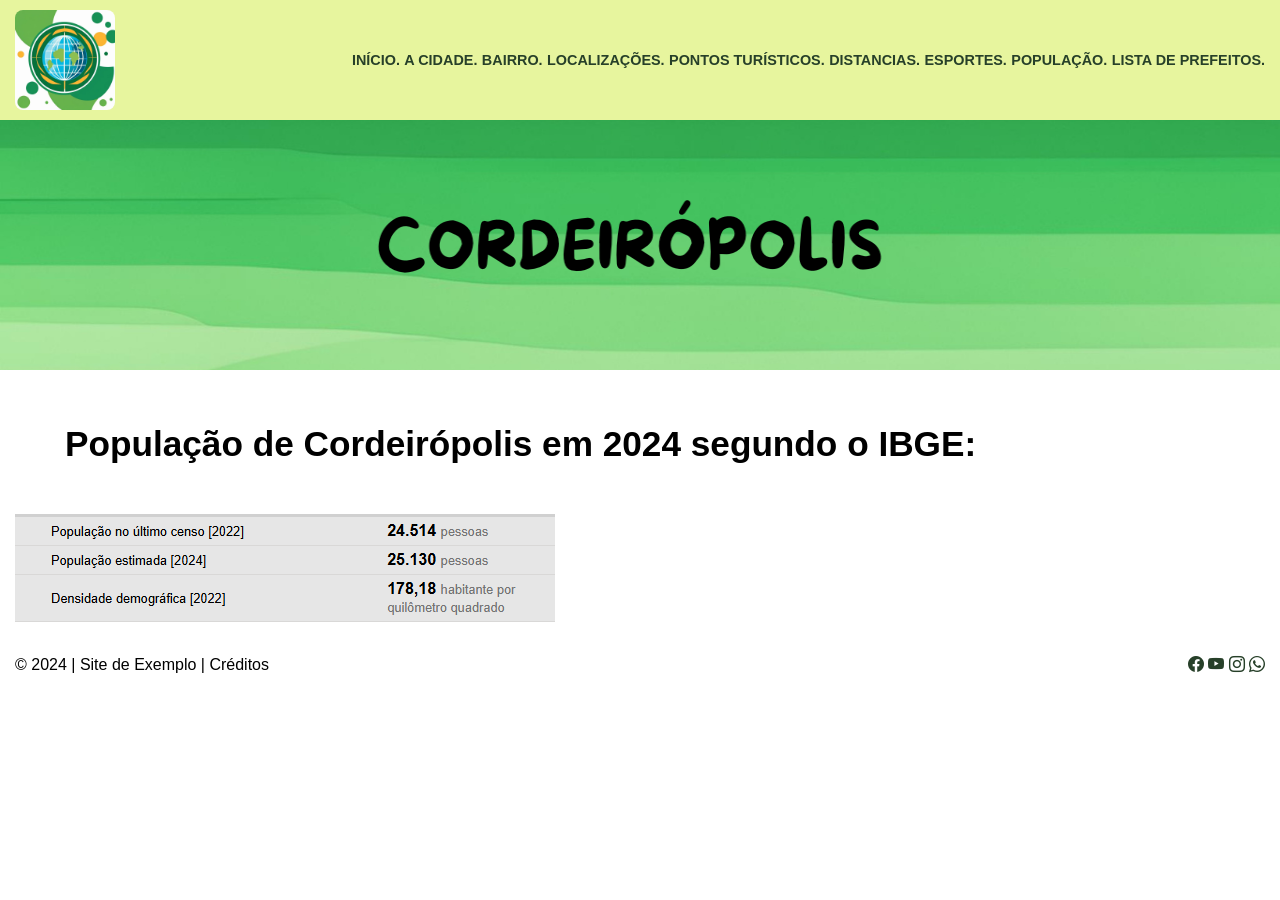
<file: populacao.html>
<!DOCTYPE html>
<html lang="en">

<head>
    <meta charset="UTF-8">
    <meta name="viewport" content="width=device-width, initial-scale=1.0">
    <title> Site de Cordeirópolis</title>
    <link rel="stylesheet" href="css/style.css">
</head>


<body>
    <header>
        <nav>
            <img src="imagens/logo do site.webp" alt=" logo da cidade">
            <span>
                <a href="index.html"> Início.</a>
                <a href="a-cidade.html"> A cidade.</a>
                <a href="bairros.html"> Bairro.</a>
                <a href="localizacao.html"> Localizações.</a>
                <a href="pontos-turisticos.html"> Pontos Turísticos.</a>
                <a href="distancias.html"> Distancias.</a>
                <a href="esportes.html"> Esportes.</a>
                <a href="populacao.html"> População.</a>
                <a href="lista-de-prefeitos.html"> Lista de Prefeitos.</a>
            </span>
        </nav>
    </header>

    <section class="imagem_destaque">
        <img src="imagens/CORDEIRÓPOLIS.png" alt=" imagem principal">
    </section>

    <main>
        <div class="imagem_população">
            <div>
                <h1> População de Cordeirópolis em 2024 segundo o IBGE:</h1>
                <p><h3></h3>
                </p>
                <img src="imagens/IBGE.png">
            </div>


    </main>


    <footer>
        <div>
            &copy; 2024 | Site de Exemplo | Créditos
        </div>
        <div>
            <a href="https://facebook.com" target="_blank"><i class="bi bi-facebook"></i></a>
            <a href="http://youtube.com" target="_blank"><i class="bi bi-youtube"></i></a>
            <a href="https://instagram.com" target="_blank"><i class="bi bi-instagram"></i></a>
            <a href="https://whatsapp.com" target="_blank"><i class="bi bi-whatsapp"></i></a>
        </div>
    </footer>


</body>

</html>
</file>
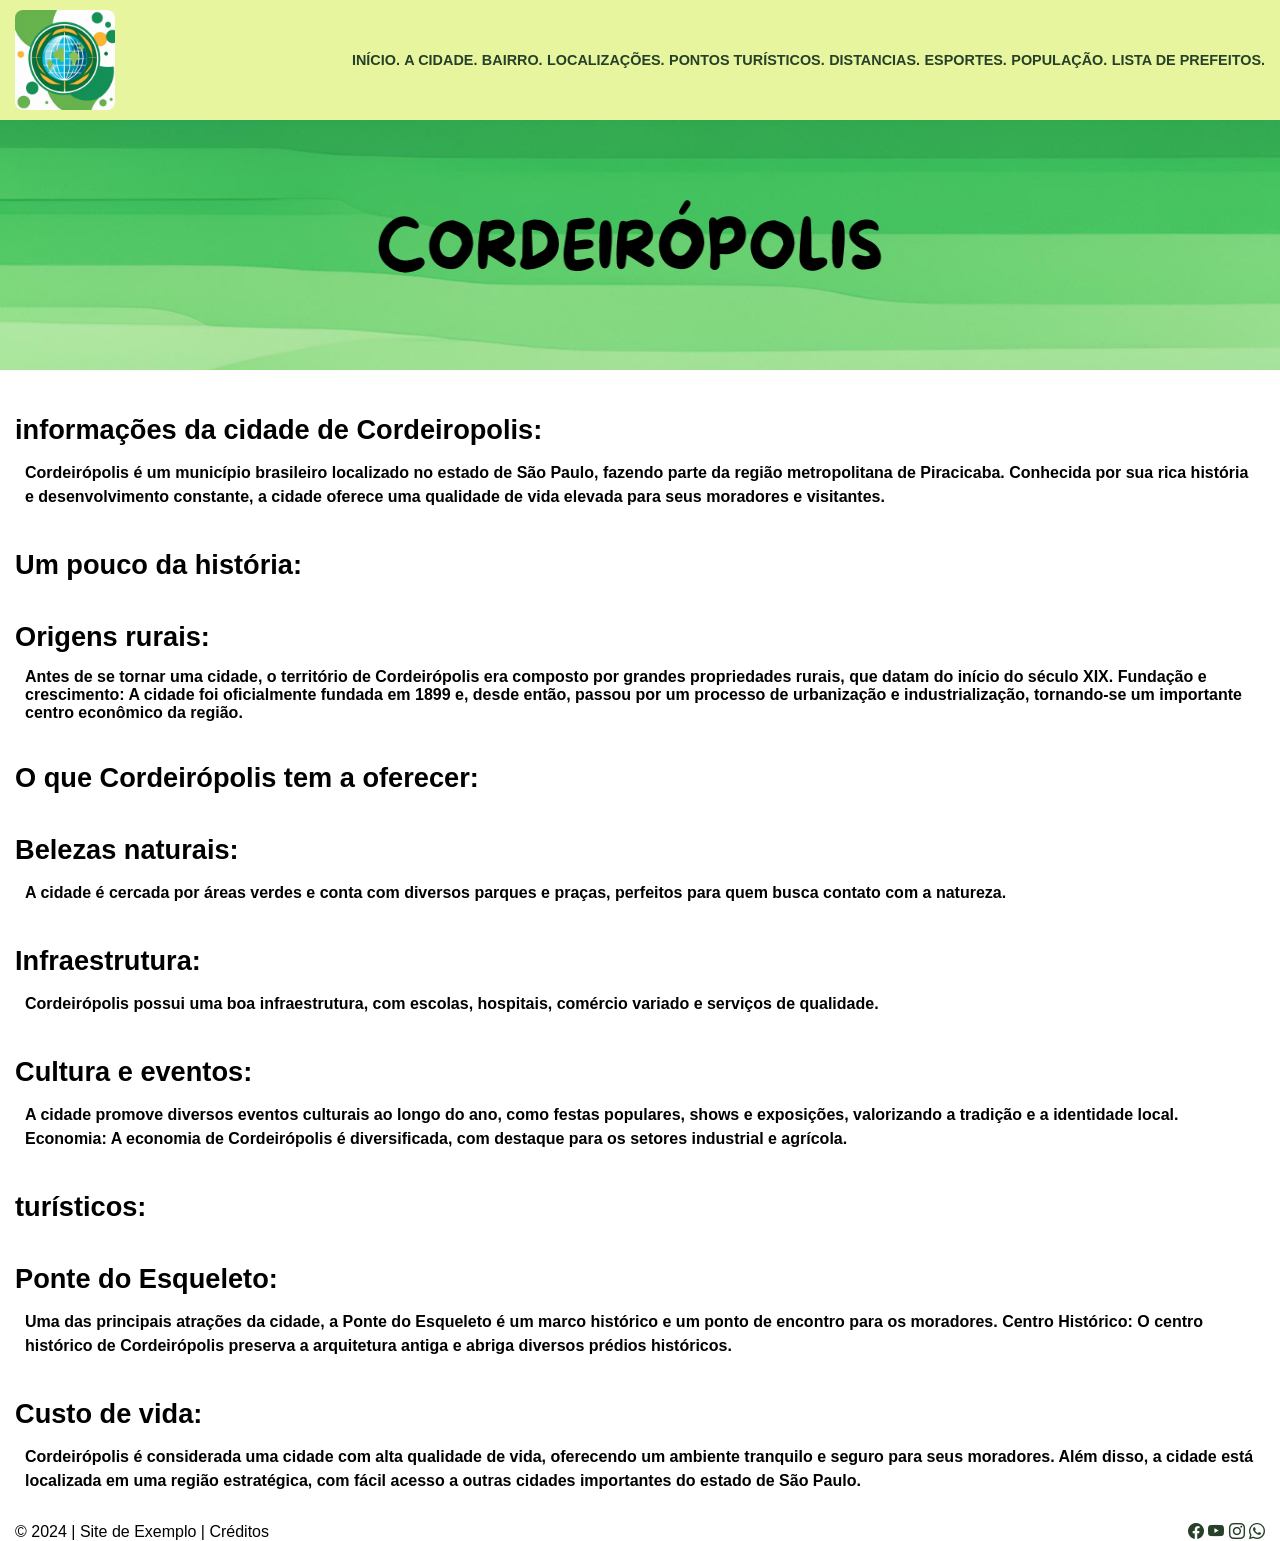
<file: site-cordeiropolis-main/a-cidade.html>
<!DOCTYPE html>
<html lang="en">

<head>
    <meta charset="UTF-8">
    <meta name="viewport" content="width=device-width, initial-scale=1.0">
    <title> Site de Cordeirópolis</title>
    <link rel="stylesheet" href="css/style.css">
</head>


<body>
    <header>
        <nav>
            <img src="imagens/logo do site.webp" alt=" logo da cidade">
            <span>
                <a href="index.html"> Início.</a>
                <a href="a-cidade.html"> A cidade.</a>
                <a href="bairros.html"> Bairro.</a>
                <a href="localizacao.html"> Localizações.</a>
                <a href="pontos-turisticos.html"> Pontos Turísticos.</a>
                <a href="distancias.html"> Distancias.</a>
                <a href="esportes.html"> Esportes.</a>
                <a href="populacao.html"> População.</a>
                <a href="lista-de-prefeitos.html"> Lista de Prefeitos.</a>
            </span>
        </nav>
    </header>

    <section class="imagem_destaque">
        <img src="imagens/CORDEIRÓPOLIS.png" alt=" imagem principal">
    </section>

    <section>

    <main>
        <div class="imformações_da_cidade">
            <div>
                <h2> informações da cidade de Cordeiropolis:</h2>
                <h3><p>Cordeirópolis é um município brasileiro localizado no estado de São Paulo, fazendo parte da região
                    metropolitana de Piracicaba. Conhecida por sua rica história e desenvolvimento constante, a cidade
                    oferece uma qualidade de vida elevada para seus moradores e visitantes.</h3>

                    <h2>Um pouco da história:</h2>

                    <h2>Origens rurais:</h2> 
                    <h3>Antes de se tornar uma cidade, o território de Cordeirópolis era composto por
                    grandes propriedades rurais, que datam do início do século XIX.
                    Fundação e crescimento: A cidade foi oficialmente fundada em 1899 e, desde então, passou por um
                    processo de urbanização e industrialização, tornando-se um importante centro econômico da região.</h3>
                    
                    <h2>O que Cordeirópolis tem a oferecer:</h2>

                    <h2>Belezas naturais:</h2> 
                    <h3><p>A cidade é cercada por áreas verdes e conta com diversos parques e praças,
                    perfeitos para quem busca contato com a natureza.</p></h3>
                    
                    
                    <h2>Infraestrutura:</h2> 
                    <h3><p>Cordeirópolis possui uma boa infraestrutura, com escolas, hospitais, comércio
                    variado e serviços de qualidade.</p></h3>
                    
                    <h2>Cultura e eventos:</h2> 
                    
                    <h3><p>A cidade promove diversos eventos culturais ao longo do ano, como festas
                    populares, shows e exposições, valorizando a tradição e a identidade local.
                    Economia: A economia de Cordeirópolis é diversificada, com destaque para os setores industrial e
                    agrícola.</p></h3>
                    
                    <h2> turísticos:</h2>

                    <h2>Ponte do Esqueleto:</h2> 
                    <h3><p>Uma das principais atrações da cidade, a Ponte do Esqueleto é um marco histórico
                    e um ponto de encontro para os moradores.
                    Centro Histórico: O centro histórico de Cordeirópolis preserva a arquitetura antiga e abriga
                    diversos prédios históricos.</p></h3>
                    
                    <h2>Custo de vida:</h2>

                    <h3><p>Cordeirópolis é considerada uma cidade com alta qualidade de vida, oferecendo um ambiente tranquilo
                    e seguro para seus moradores. Além disso, a cidade está localizada em uma região estratégica, com
                    fácil acesso a outras cidades importantes do estado de São Paulo. </p></h3>
            </div>

        </div>


    </main>


    <footer>
        <div>
            &copy; 2024 | Site de Exemplo | Créditos
        </div>
        <div>
            <a href="https://facebook.com" target="_blank"><i class="bi bi-facebook"></i></a>
            <a href="http://youtube.com" target="_blank"><i class="bi bi-youtube"></i></a>
            <a href="https://instagram.com" target="_blank"><i class="bi bi-instagram"></i></a>
            <a href="https://whatsapp.com" target="_blank"><i class="bi bi-whatsapp"></i></a>
        </div>
    </footer>


</body>

</html>
</file>
<file: site-cordeiropolis-main/css/style.css>
@import url('https://fonts.googleapis.com/css2?family=Roboto:ital,wght@0,100;0,300;0,400;0,500;0,700;0,900;1,100;1,300;1,400;1,500;1,700;1,900&display=swap');
@import url("https://cdn.jsdelivr.net/npm/bootstrap-icons@1.11.3/font/bootstrap-icons.min.css");

/*CSS Reset - redefine padrões que são aplicados pelos navegadores*/
* {
    margin: 0px;
    padding: 0px;
    box-sizing: border-box;



}

:root {
    --jade: #00A676;
    --preto: #181F1C;
    --verde_claro: #E7F59E;
    --verde_escuro: #274029;
    --laranja: #F7A072;
    --branco: #fff;

}

body {
    font-family: 'Gill Sans', 'Gill Sans MT', Calibri, 'Trebuchet MS', sans-serif;

}

nav,
article,
main,
footer {
    width: 1250px;
    margin: 0px auto;

}

header {
    background-color: var(--verde_claro);
    color: var(--branco);
    padding: 10px 0px;



}

nav {
    display: flex;
    /*muda  de bloco para flex*/
    justify-content: space-between;
    /* distribui horizontalmente os filhos*/
    align-items: center;
    /*alinha verticalmente */
    img{
        width: 100px;
    }

}

nav a {
    color: var(--verde_escuro);
    text-decoration: none;
    text-transform: uppercase;
    font-size: .9rem;
    font-weight: bold;


}

nav a:hover {

    text-decoration: underline;
    color: orange;

}

nav img {
    border-radius: 8px;

    margin-right: 70%px;


}

footer {
    display: flex;
    justify-content: space-between;
    align-items: center;
    margin-top: 30px;

    i {
        color: var(--verde_escuro);
    }
}

.imagem_destaque img {
    width: 100%;
    height: 250px;
}

h1 {
    font-size: 2.2rem;
    margin: 50px;
    color: var(--cinza_escuro);
    border-bottom: 2px solid var(--cinza_claro);
}

h2 {
    font-size: 1.7rem;
    color: var(--cinza_escuro);
    margin: 40px 0px 15px 0px;
}
h3{
    font-size: 1.0rem;
    margin: 10px;
    color: var(--cinza_escuro);
    border-bottom: 2px solid var(--cinza_claro);
}

p {
    line-height: 150%;
    /* altura da  linha    */
    margin-bottom: 10px;
    /* espaçamento entre paragrafo*/

}

.imagens {
    display: flex;
    justify-content: space-between;

    img {
        width: 32%;
    }
}

.home {
    display: flex;
    justify-content: space-between;
    flex-wrap: wrap;
    margin-top: 50px;
    margin-bottom: 80px;

}
.pontos-turisticos {
    display: flex;
    justify-content: space-between;
    flex-wrap: wrap;
    margin-top: 50px;
    margin-bottom: 80px;


    h2 {
        border-bottom: var(--cinza_claro) solid 3px;
    }

    .card {
        width: 32%;
        margin-bottom: 30px;
        text-align: center;

        img {
            width: 80%;
            border-radius: 10px;
            border: #E7F59E solid 3px;

        }
    }
    .tabela_cidades {
        border-bottom: 2px solid var(--cinza_claro);
        border-collapse: separate;
        width: 100%;
    
        h2 {
            border-bottom: 2px solid var(--cinza_claro);
        }
    
        th {
            background-color: var(--jade);
            color: var(--verde_claro);
            padding: 8px;
            text-align: start;
            font-size: larger;
        }
    
        td {
            background-color: var(--laranja);
            font-size: large;
        }
    
    }

}
.tabela_cidades {
    border-bottom: 2px solid var(--cinza_claro);
    border-collapse: separate;
    width: 100%;

    h2 {
        border-bottom: 2px solid var(--cinza_claro);
    }

    th {
        background-color: var(--jade);
        color: var(--verde_claro);
        padding: 8px;
        text-align: start;
        font-size: larger;
    }

    td {
        background-color: var(--verde_claro);
        font-size: large;
        padding: 10px;
    }

}

.tabela_municipios {

    border-bottom: 2px solid var(--cinza_claro);
    border-collapse: separate;
    width: 100%;

    h2 {
        border-bottom: 2px solid var(--cinza_claro);
    }

    th {
        background-color: var(--jade);
        color: var(--verde_claro);
        padding: 8px;
        text-align: start;
        font-size: larger;
    }

    td {
        background-color: var(--verde_claro);
        font-size: large;
        padding: 10px;
    }

}
.tabela_prefeitos {
    border-bottom: 2px solid var(--cinza_claro);
    border-collapse: separate;
    width: 100%;

    h2 {
        border-bottom: 2px solid var(--cinza_claro);
    }

    th {
        background-color: var(--jade);
        color: var(--verde_claro);
        padding: 5px;
        text-align: start;
        font-size: larger;
    }

    td {
        background-color: var(--verde_claro);
        font-size: large;
        padding: 10px;
    }
   

}
.bairros{
    width: 100%;
    th {
        background-color: var(--verde_escuro);
        color: var(--verde_claro);
        padding: 5px;
        text-align: center;
        font-size: medium;
    }

    td {
        background-color: var(--verde_claro);
        font-size: medium;
        padding: 5px;
        
}
}
@media screen and (max-width: 600px) {
    nav,
    article,
    main,
    footer {
        width: 100%;
      
    
    }
    
    nav {
     display: block;             /*  tira o flex e voltar para block */
      text-align: center;       /* Centralizar */
     span{                         /*envia o texto para baixo*/
        display: block;
     }
     img{
        width:50% ;
     }
    
    }
    
    article{
        padding-left: 12px;
        padding-right: 12px;
       }
    
       .imagens {
        display: block;
        justify-content: space-between;
    
        img {
            width: 100%;
        }
    }
    footer {
        padding: 0px 10px 10px 10px;
    }
    .imagem_destaque{
        display: block;
        .img{
            width: 30%;
        }
        
    }
    .informações_de_index{
        img{
            width: 100%;
        }
    }
    .imagem_esportes{
       display: block;
       img{
        width: 100%;
       }
    }
    section{
        iframe{
            height: 30vh;
            width: 100%;
        }
    }
    .imagem_população{
        img{
        width: 100%;
        }       
    }
    .imformações_da_cidade{
        padding: 20px;
    }
    .pontos-turisticos{
        display: block;
        width: 300%;
    }
}
</file>
<file: css/style.css>
@import url('https://fonts.googleapis.com/css2?family=Roboto:ital,wght@0,100;0,300;0,400;0,500;0,700;0,900;1,100;1,300;1,400;1,500;1,700;1,900&display=swap');
@import url("https://cdn.jsdelivr.net/npm/bootstrap-icons@1.11.3/font/bootstrap-icons.min.css");

/*CSS Reset - redefine padrões que são aplicados pelos navegadores*/
* {
    margin: 0px;
    padding: 0px;
    box-sizing: border-box;



}

:root {
    --jade: #00A676;
    --preto: #181F1C;
    --verde_claro: #E7F59E;
    --verde_escuro: #274029;
    --laranja: #F7A072;
    --branco: #fff;

}

body {
    font-family: 'Gill Sans', 'Gill Sans MT', Calibri, 'Trebuchet MS', sans-serif;

}

nav,
article,
main,
footer {
    width: 1250px;
    margin: 0px auto;

}

header {
    background-color: var(--verde_claro);
    color: var(--branco);
    padding: 10px 0px;



}

nav {
    display: flex;
    /*muda  de bloco para flex*/
    justify-content: space-between;
    /* distribui horizontalmente os filhos*/
    align-items: center;
    /*alinha verticalmente */
    img{
        width: 100px;
    }

}

nav a {
    color: var(--verde_escuro);
    text-decoration: none;
    text-transform: uppercase;
    font-size: .9rem;
    font-weight: bold;


}

nav a:hover {

    text-decoration: underline;
    color: orange;

}

nav img {
    border-radius: 8px;

    margin-right: 70%px;


}

footer {
    display: flex;
    justify-content: space-between;
    align-items: center;
    margin-top: 30px;

    i {
        color: var(--verde_escuro);
    }
}

.imagem_destaque img {
    width: 100%;
    height: 250px;
}

h1 {
    font-size: 2.2rem;
    margin: 50px;
    color: var(--cinza_escuro);
    border-bottom: 2px solid var(--cinza_claro);
}

h2 {
    font-size: 1.7rem;
    color: var(--cinza_escuro);
    margin: 40px 0px 15px 0px;
}
h3{
    font-size: 1.0rem;
    margin: 10px;
    color: var(--cinza_escuro);
    border-bottom: 2px solid var(--cinza_claro);
}

p {
    line-height: 150%;
    /* altura da  linha    */
    margin-bottom: 10px;
    /* espaçamento entre paragrafo*/

}

.imagens {
    display: flex;
    justify-content: space-between;

    img {
        width: 32%;
    }
}

.home {
    display: flex;
    justify-content: space-between;
    flex-wrap: wrap;
    margin-top: 50px;
    margin-bottom: 80px;

}
.pontos-turisticos {
    display: flex;
    justify-content: space-between;
    flex-wrap: wrap;
    margin-top: 50px;
    margin-bottom: 80px;


    h2 {
        border-bottom: var(--cinza_claro) solid 3px;
    }

    .card {
        width: 32%;
        margin-bottom: 30px;
        text-align: center;

        img {
            width: 80%;
            border-radius: 10px;
            border: #E7F59E solid 3px;

        }
    }
    .tabela_cidades {
        border-bottom: 2px solid var(--cinza_claro);
        border-collapse: separate;
        width: 100%;
    
        h2 {
            border-bottom: 2px solid var(--cinza_claro);
        }
    
        th {
            background-color: var(--jade);
            color: var(--verde_claro);
            padding: 8px;
            text-align: start;
            font-size: larger;
        }
    
        td {
            background-color: var(--laranja);
            font-size: large;
        }
    
    }

}
.tabela_cidades {
    border-bottom: 2px solid var(--cinza_claro);
    border-collapse: separate;
    width: 100%;

    h2 {
        border-bottom: 2px solid var(--cinza_claro);
    }

    th {
        background-color: var(--jade);
        color: var(--verde_claro);
        padding: 8px;
        text-align: start;
        font-size: larger;
    }

    td {
        background-color: var(--verde_claro);
        font-size: large;
        padding: 10px;
    }

}

.tabela_municipios {

    border-bottom: 2px solid var(--cinza_claro);
    border-collapse: separate;
    width: 100%;

    h2 {
        border-bottom: 2px solid var(--cinza_claro);
    }

    th {
        background-color: var(--jade);
        color: var(--verde_claro);
        padding: 8px;
        text-align: start;
        font-size: larger;
    }

    td {
        background-color: var(--verde_claro);
        font-size: large;
        padding: 10px;
    }

}
.tabela_prefeitos {
    border-bottom: 2px solid var(--cinza_claro);
    border-collapse: separate;
    width: 100%;

    h2 {
        border-bottom: 2px solid var(--cinza_claro);
    }

    th {
        background-color: var(--jade);
        color: var(--verde_claro);
        padding: 5px;
        text-align: start;
        font-size: larger;
    }

    td {
        background-color: var(--verde_claro);
        font-size: large;
        padding: 10px;
    }
   

}
.bairros{
    width: 100%;
    th {
        background-color: var(--verde_escuro);
        color: var(--verde_claro);
        padding: 5px;
        text-align: center;
        font-size: medium;
    }

    td {
        background-color: var(--verde_claro);
        font-size: medium;
        padding: 5px;
        
}
}
@media screen and (max-width: 600px) {
    nav,
    article,
    main,
    footer {
        width: 100%;
      
    
    }
    
    nav {
     display: block;             /*  tira o flex e voltar para block */
      text-align: center;       /* Centralizar */
     span{                         /*envia o texto para baixo*/
        display: block;
     }
     img{
        width:50% ;
     }
    
    }
    
    article{
        padding-left: 12px;
        padding-right: 12px;
       }
    
       .imagens {
        display: block;
        justify-content: space-between;
    
        img {
            width: 100%;
        }
    }
    footer {
        padding: 0px 10px 10px 10px;
    }
    .imagem_destaque{
        display: block;
        .img{
            width: 30%;
        }
        
    }
    .informações_de_index{
        img{
            width: 100%;
        }
    }
    .imagem_esportes{
       display: block;
       img{
        width: 100%;
       }
    }
    section{
        iframe{
            height: 30vh;
            width: 100%;
        }
    }
    .imagem_população{
        img{
        width: 100%;
        }       
    }
    .imformações_da_cidade{
        padding: 20px;
    }
    .pontos-turisticos{
        display: block;
        width: 300%;
    }
}
</file>
